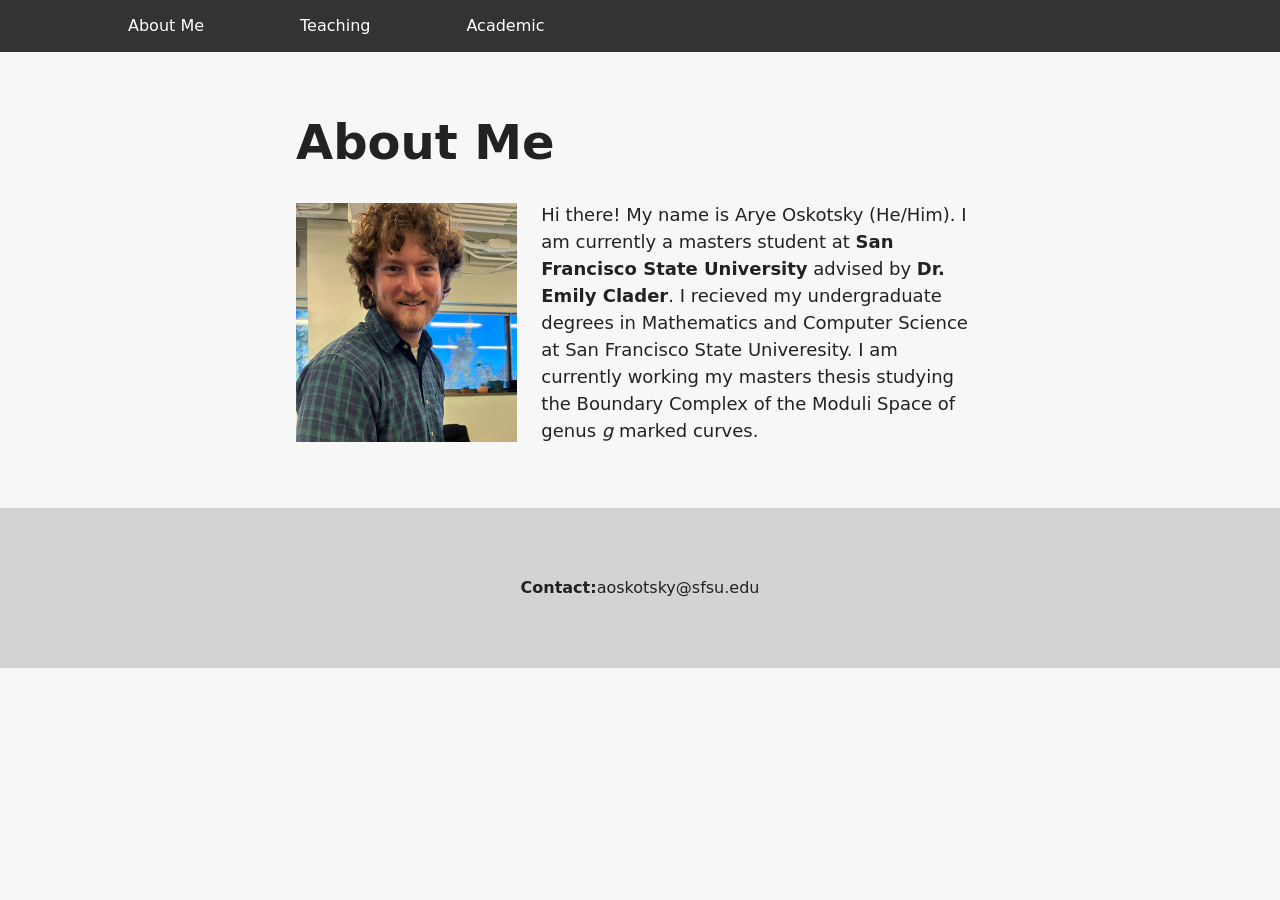
<file: index.html>
<!doctype html>
<html lang="en">
<head>
  <meta charset="utf-8">
  <meta name="viewport" content="width=device-width, initial-scale=1">
  <title>My GitHub Pages Site</title>
  <meta name="description" content="A simple static site hosted on GitHub Pages.">
  <link rel="stylesheet" href="style.css">
</head>
    <body>
        <!-- NAVBAR -->
         <div class="NAVBAR">
            <nav>
                <ul>
                    <!-- <li>About Me</li>
                    <li>Teaching</li>
                    <li>Research & Writing</li>
                    <li>CV</li> -->
                    <li><a href="./index.html">About Me</a></li>
                    <li><a href="./teaching.html">Teaching</a></li>
                    <li><a href="./writings.html">Academic</a></li>
                </ul>
            </nav> 
         </div>
        <!--  -->
        <main>
            <h1>About Me</h1>
            <div class="SPLIT-BLOCK">
                <img src="./headshot.jpeg" alt="">
                <p>
                    Hi there! My name is Arye Oskotsky (He/Him). I am currently a masters
                    student at <b>San Francisco State University</b> advised by <b>Dr. Emily Clader</b>. I recieved my undergraduate degrees
                    in Mathematics and Computer Science at San Francisco State Univeresity. 
                    I am currently working my masters thesis studying the Boundary Complex of the Moduli Space of genus <i>g</i> marked curves.  
                </p>
            </div>
        </main>
    </body>
    <footer>
        <b>Contact:</b> aoskotsky@sfsu.edu
    </footer>
</html>
</file>
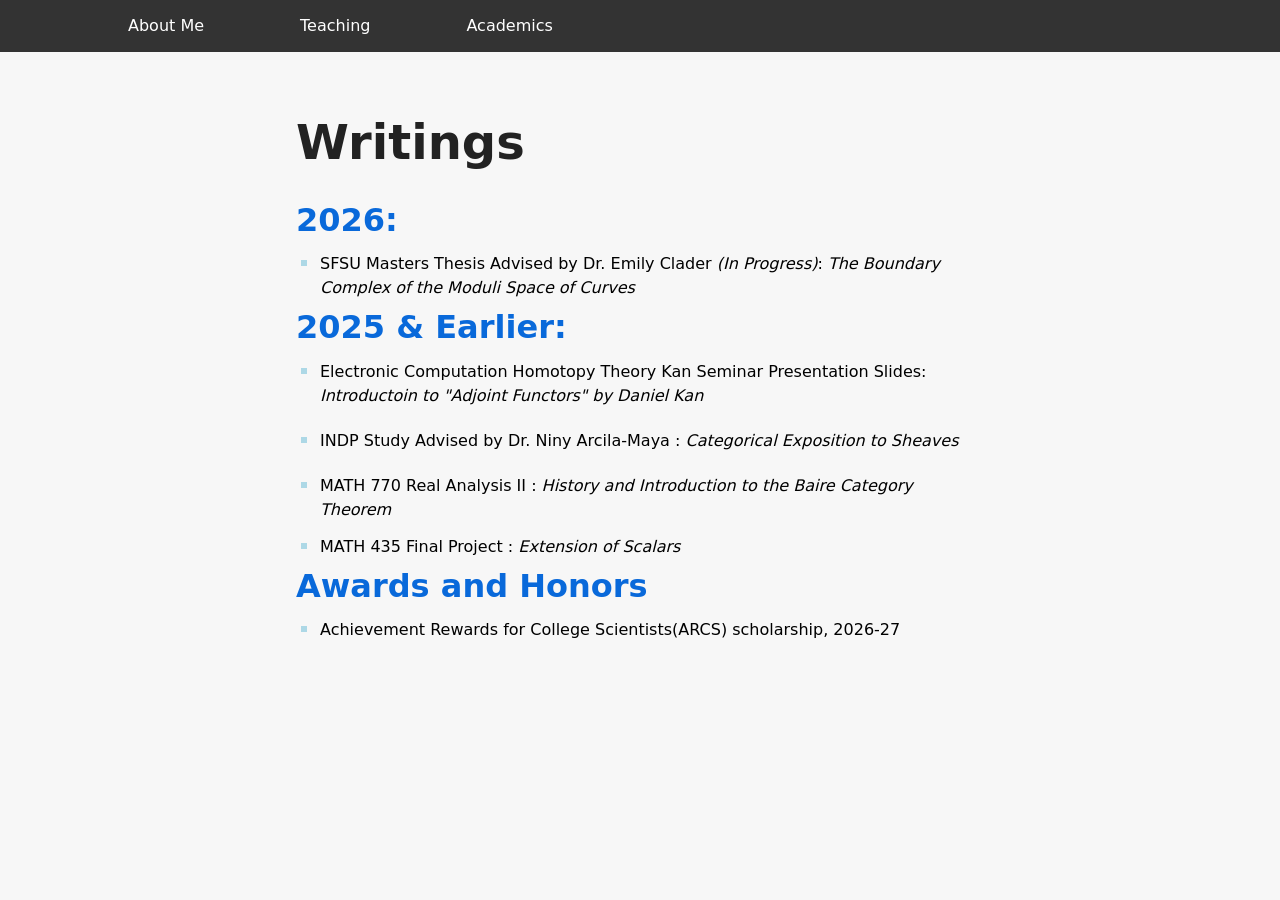
<file: writings.html>
<!DOCTYPE html>
<html lang="en">
<head>
    <meta charset="utf-8">
  <meta name="viewport" content="width=device-width, initial-scale=1">
  <title>My GitHub Pages Site</title>
  <meta name="description" content="A simple static site hosted on GitHub Pages.">
  <link rel="stylesheet" href="style.css">
</head>
<body>
    <div class="NAVBAR">
            <nav>
                <ul>
                    <li><a href="./index.html">About Me</a></li>
                    <li><a href="#">Teaching</a></li>
                    <li><a href="./writings.html">Academics</a></li>
                </ul>
            </nav> 
         </div>
    <main>
        <h1>Writings</h1>
        <p></p>
        <!-- Writing List -->
        <section class="WRITINGS">
            <h2>2026:</h2>

            <ul>
                <li>
                    <a href="./writings/indented-list-items.pdf">
                        SFSU Masters Thesis Advised by Dr. Emily Clader <i>(In Progress)</i>: <i>The Boundary Complex of the Moduli Space of Curves</i> 
                    </a>
                </li>
            </ul>
            <h2>2025 & Earlier:</h2>
            <ul>
                <li>
                    <a href="">Electronic Computation Homotopy Theory Kan Seminar Presentation Slides: <i>Introductoin to "Adjoint Functors" by Daniel Kan</i> </a>
                </li>
            </ul>
            <ul>
                <li>
                    <a href="">INDP Study Advised by Dr. Niny Arcila-Maya : <i>Categorical Exposition to Sheaves</i></a>
                </li>
            </ul>
            <ul>
                <li>
                    <a href="">MATH 770 Real Analysis II : <i>History and Introduction to the Baire Category Theorem</i></a>
                </li>
                <li>
                    <a href="">MATH 435 Final Project : <i>Extension of Scalars</i></a>
                </li>
            </ul>          
    </section>
    <section class="WRITINGS">
        <h2>Awards and Honors</h2>
        <ul >
            <li>Achievement Rewards for College Scientists(ARCS) scholarship, 2026-27 </li>
        </ul>
    </section>
    </main>
</body>
</html>
</file>
<file: style.css>
/* Base styles for a simple GitHub Pages site */

* {
  box-sizing: border-box;
}

html {
  font-family: system-ui, -apple-system, BlinkMacSystemFont, "Segoe UI", sans-serif;
  line-height: 1.5;
  color: #222;
  background: #f7f7f7;
}

/* Navbar  */
ul {
  list-style-type: none;
  margin: 0;
  padding-left: 5em;
  overflow: hidden;
  background-color: #333333;
  display: block;
}

ul li {
  float: left;
  padding-left: 2em;
  padding-right: 2em;
  color: white;
}

ul li a {
  display: block;
  color: white;
  text-align: center;
  padding: 14px 16px;
  text-decoration: none;
}

ul li a:hover {
    background-color: rgb(206, 223, 229);
    color: black;
}
/*  */

body {
  margin: 0;
  min-height: 100vh;
}

main {
  width: min(90%, 720px);
  margin: 0 auto;
  padding: 4rem 1rem;
}

h1 {
  margin-top: 0;
  font-size: clamp(2rem, 5vw, 3rem);
  line-height: 1.1;
}

p {
  font-size: 1.125rem;
}

a {
  color: #0969da;
}

a:hover {
  text-decoration-thickness: 2px;
}

/* ABOUT ME */
.SPLIT-BLOCK {
    display: grid;
    grid-template-columns: 1fr 2fr;
    gap: 1.5rem;
    align-items: center;
}

.SPLIT-BLOCK img {
    width: 100%;
    height: auto;
    display: block;
}

.SPLIT-BLOCK p {
    margin: 0;
}

/* footer */
footer {
    min-height: 160px;
    padding: 2rem 1rem;
    display: flex;
    align-items: center;
    justify-content: center;
    background-color: lightgray;
}

/* Writings */
/* Writings */
.WRITINGS {
  margin: 0;
  padding: 0;
  text-align: left;
}

.WRITINGS h2 {
  margin: 0;
  padding: 0;
  color: #0969da;
  font-size: 2rem;
  font-weight: 700;
  line-height: 1.2;
}

.WRITINGS ul {
  margin: 0;
  padding-left: 1.5rem;
  list-style-type: square;
  background-color: #f7f7f7;
}

.WRITINGS li {
  float: none;
  margin: 0.5rem 0;
  padding: 0;
  color: black;
  text-align: left;
}

.WRITINGS li::marker {
  color: lightblue;
  font-size: 1.25rem;
}

.WRITINGS a {
  color: black;
  text-align: left;
  text-decoration: none;
  padding: 0;
}

.WRITINGS a:hover {
  text-decoration: underline;
}
</file>
